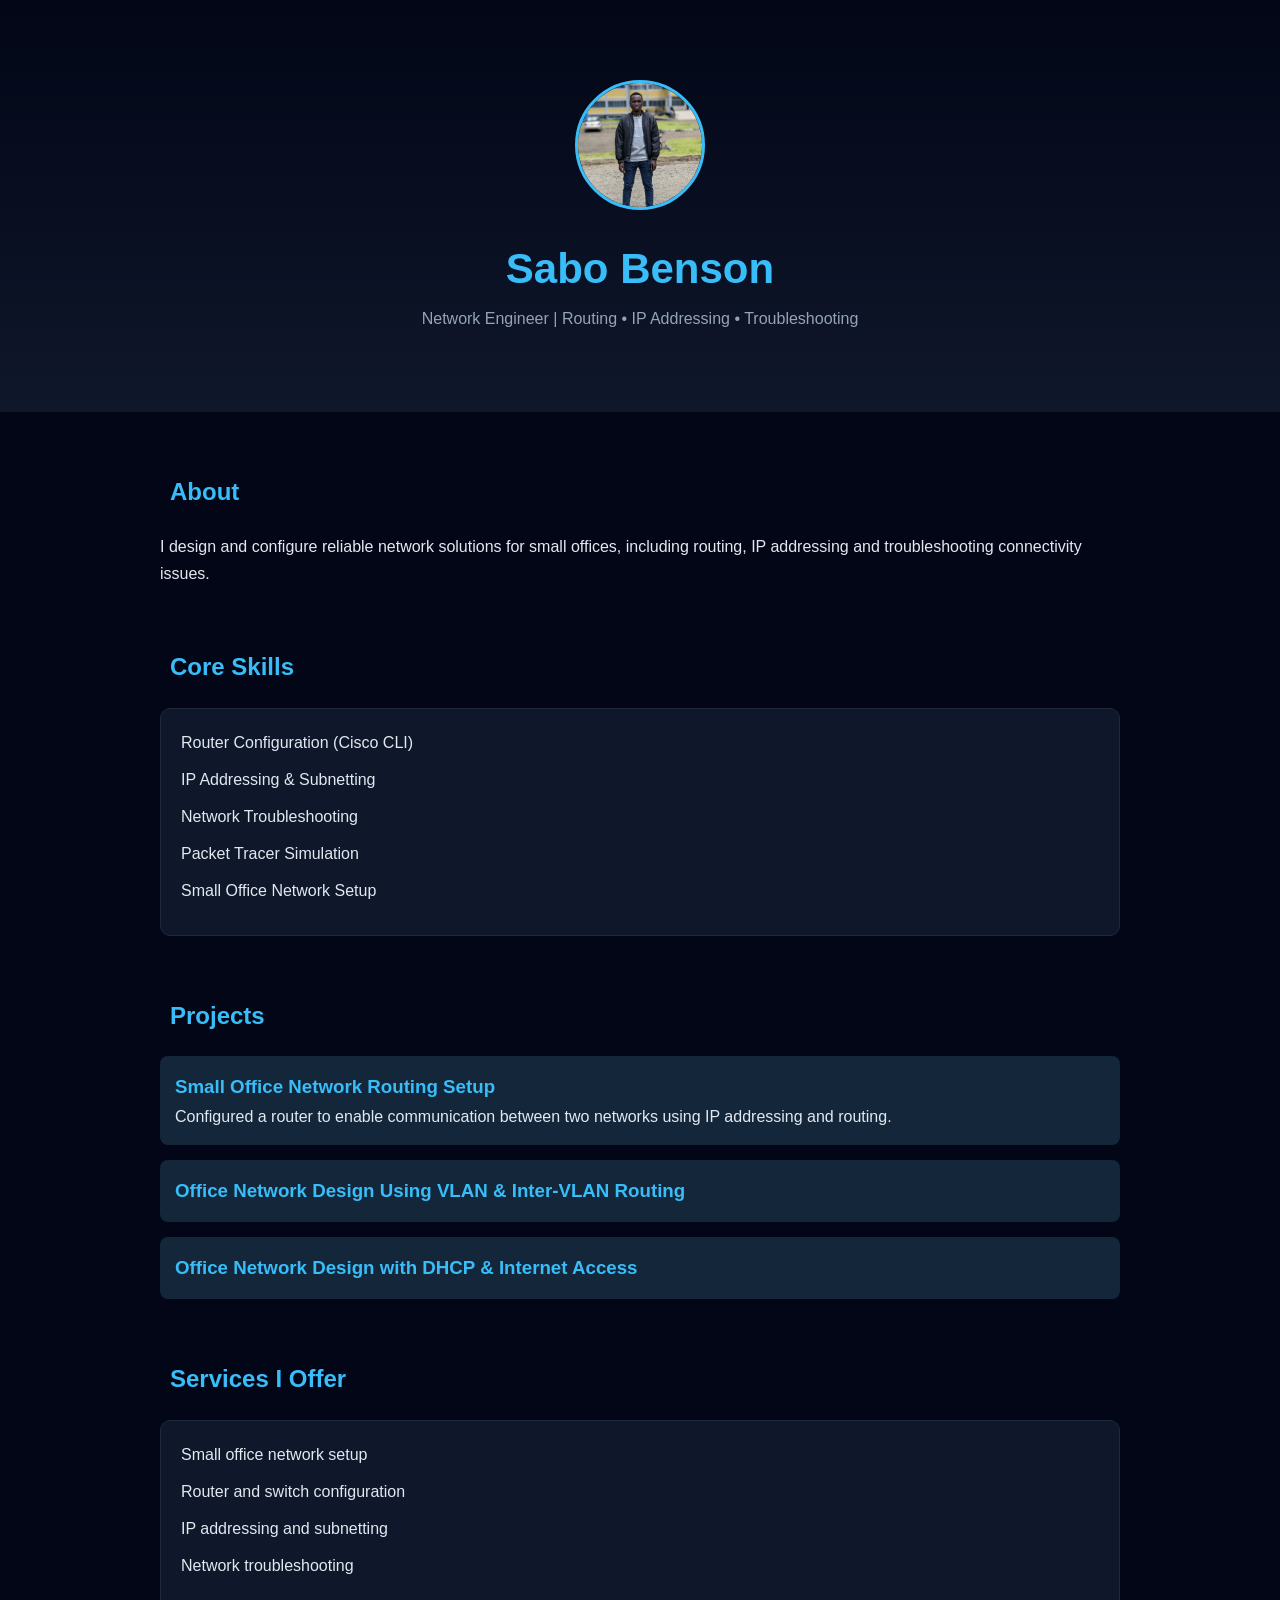
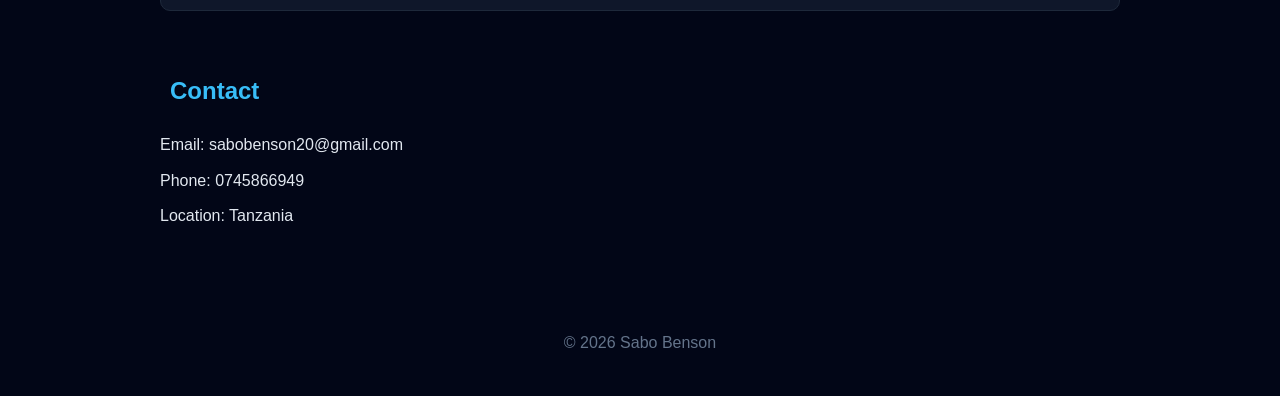
<file: index.html>
<!DOCTYPE html>
<html>
<head>
<meta charset="UTF-8">
<title>Sabo Benson | Network Engineer</title>

<style>

/* RESET */
*{
    margin:0;
    padding:0;
    box-sizing:border-box;
}

/* BODY */
body{
    font-family: 'Segoe UI', sans-serif;
    background:#020617;
    color:#e2e8f0;
    line-height:1.7;
}

/* HEADER */
header{
    text-align:center;
    padding:80px 20px;
    background:linear-gradient(to bottom, #020617, #0f172a);
}

header img{
    width:130px;
    height:130px;
    border-radius:50%;
    margin-bottom:15px;
    border:3px solid #38bdf8;
    object-fit:cover;
}

header h1{
    font-size:42px;
    color:#38bdf8;
}

header p{
    color:#94a3b8;
}

/* SECTION */
section{
    max-width:1000px;
    margin:60px auto;
    padding:0 20px;
}

h2{
    color:#38bdf8;
    margin-bottom:20px;
   /* border-left:4px solid #38bdf8; */
    padding-left:10px;
}

/* CARD */
.card{
    background:#0f172a;
    padding:20px;
    border-radius:10px;
    border:1px solid #1e293b;
    margin-top:15px;
    transition:0.3s;
}

.card:hover{
    transform:translateY(-5px);
}

/* LIST */
ul{
    list-style:none;
}

li{
    margin-bottom:10px;
}

/* LINKS */
a{
    color:#38bdf8;
    text-decoration:none;
    font-weight:bold;
}

a:hover{
    text-decoration:underline;
}

/* PROJECT CARD */
.project{
    background:#13263a;
    padding:15px;
    border-radius:8px;
    margin-top:15px;
}

/* CONTACT */
.contact p{
    margin-bottom:8px;
}

/* FOOTER */
footer{
    text-align:center;
    padding:40px;
    color:#64748b;
}

</style>

</head>

<body>

<header>

<!-- BADILISHA HII NA PIC YAKO -->
<img src="assets/images/profile.jpg" alt="Profile Image">

<h1>Sabo Benson</h1>
<p>Network Engineer | Routing • IP Addressing • Troubleshooting</p>

</header>

<section>
<h2>About</h2>
<p>
I design and configure reliable network solutions for small offices,
including routing, IP addressing and troubleshooting connectivity issues.
</p>
</section>

<section>
<h2>Core Skills</h2>

<div class="card">
<ul>
<li>Router Configuration (Cisco CLI)</li>
<li>IP Addressing & Subnetting</li>
<li>Network Troubleshooting</li>
<li>Packet Tracer Simulation</li>
<li>Small Office Network Setup</li>
</ul>
</div>

</section>

<section>
<h2>Projects</h2>

<div class="project">
<h3>
<a href="projects/routing-lab.html">
Small Office Network Routing Setup
</a>
</h3>
<p>
Configured a router to enable communication between two networks using IP addressing and routing.
</p>
</div>

<div class="project">
<h3>
<a href="projects/vlan-network.html">
Office Network Design Using VLAN & Inter-VLAN Routing
</a>
</h3>
</div>

<div class="project">
<h3>
<a href="projects/dhcp-network.html">
Office Network Design with DHCP & Internet Access
</a>
</h3>
</div>   
<!-- PROJECT MPYA UTAONGEZA HAPA BAADAE -->

</section>

<section>
<h2>Services I Offer</h2>

<div class="card">
<ul>
<li>Small office network setup</li>
<li>Router and switch configuration</li>
<li>IP addressing and subnetting</li>
<li>Network troubleshooting</li>
</ul>
</div>

</section>

<section class="contact">
<h2>Contact</h2>

<p>Email: sabobenson20@gmail.com</p>
<p>Phone: 0745866949</p>
<p>Location: Tanzania</p>

</section>

<footer>
<p>© 2026 Sabo Benson</p>
</footer>

</body>
</html>
</file>
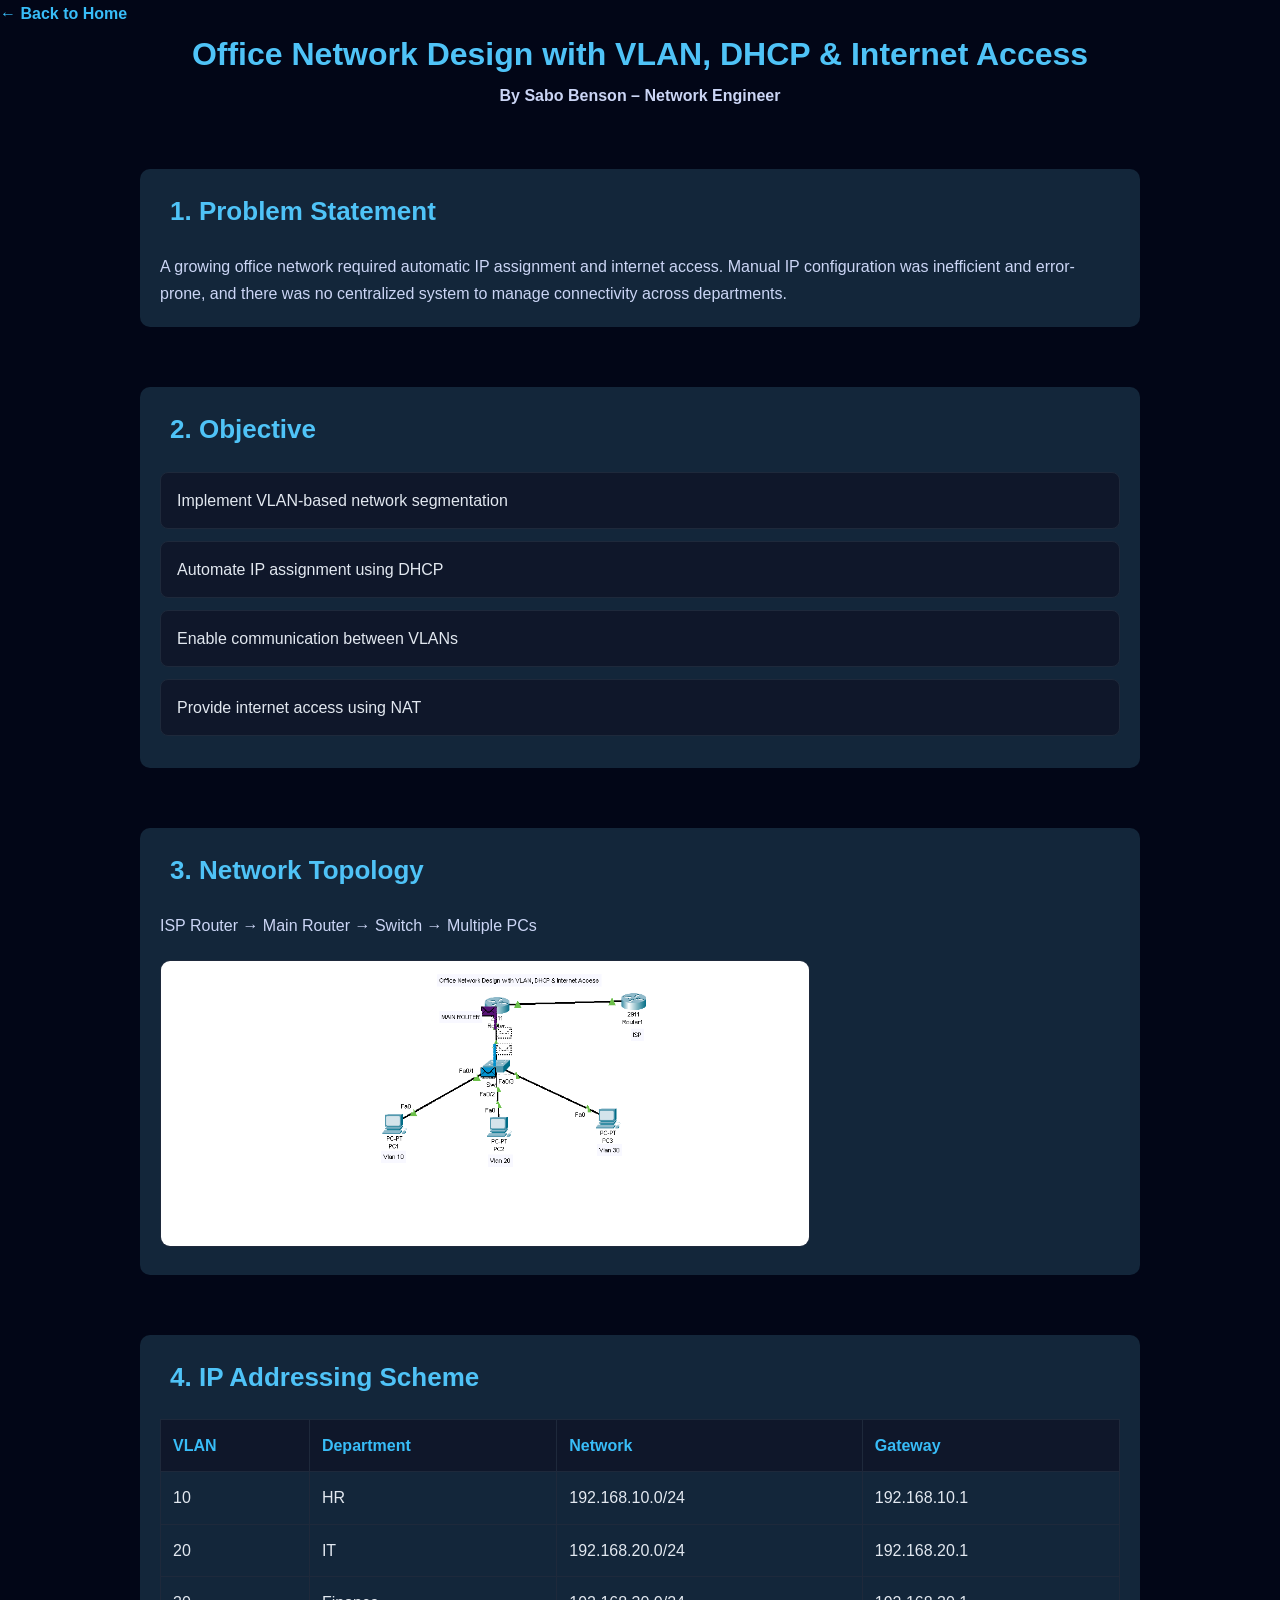
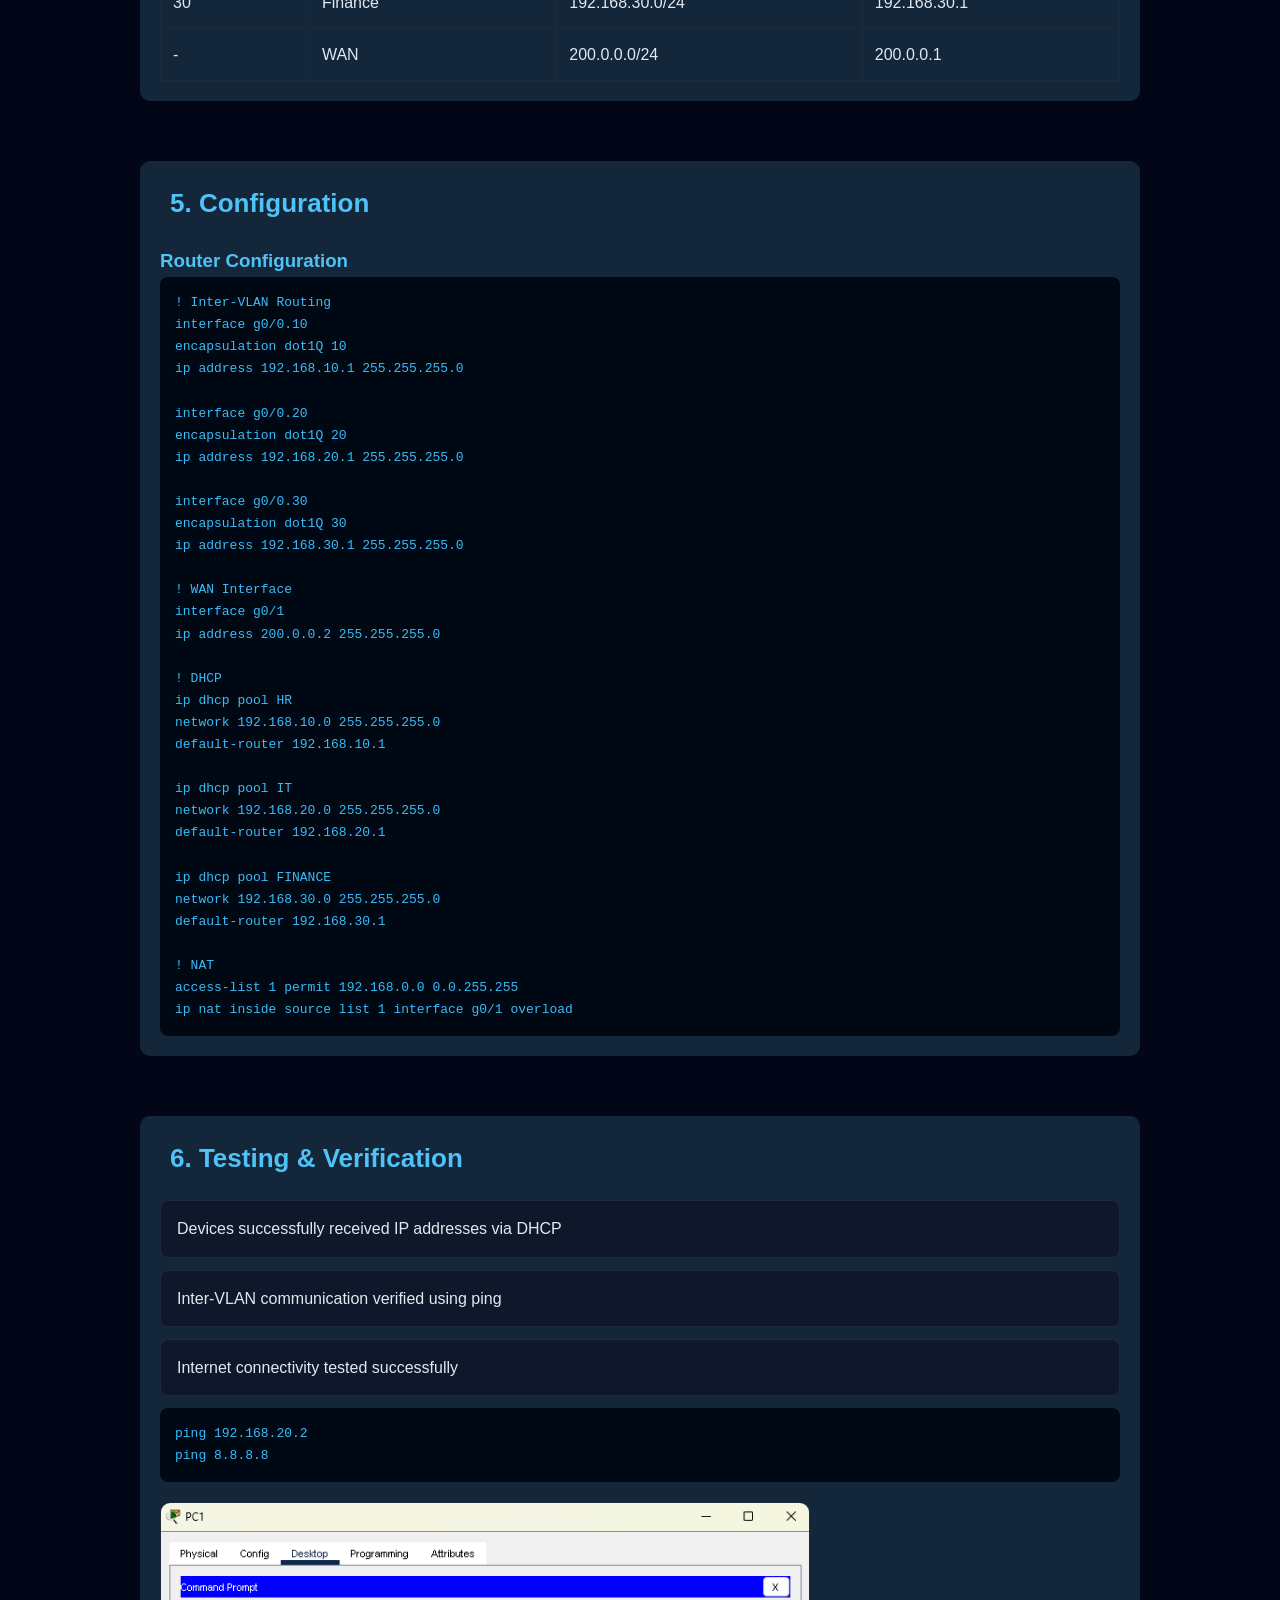
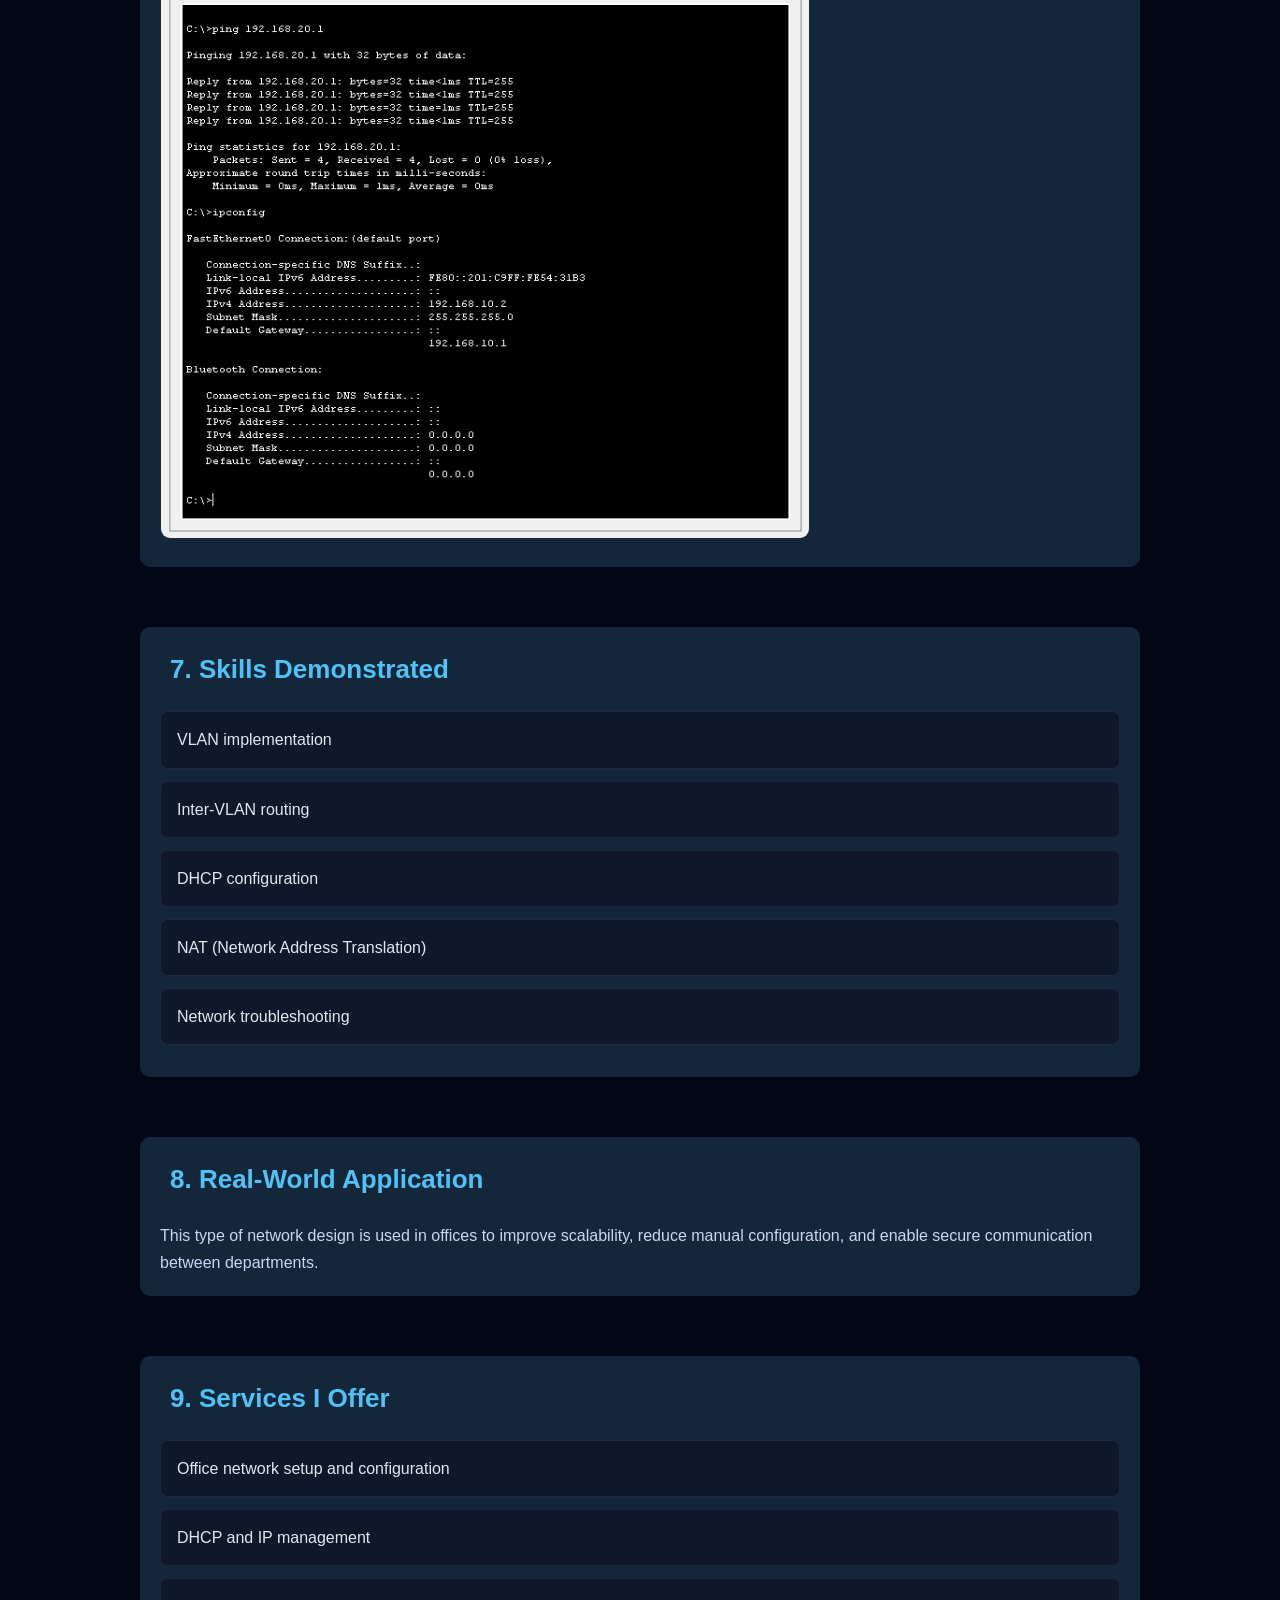
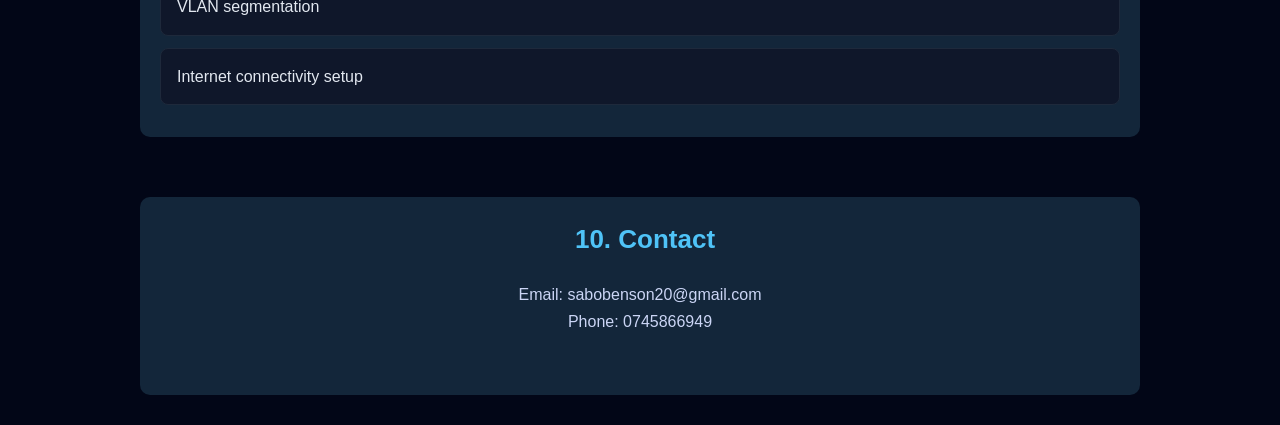
<file: projects/dhcp-network.html>
<!DOCTYPE html>
<html>
<head>
<meta charset="UTF-8">
<title>Office Network with DHCP & Internet | Sabo Benson</title>

<link rel="stylesheet" href="../style.css">

<style>
h1{
    text-align: center;
    color: #4fc3f7;
}
h2, h3 {
    color: #4fc3f7;
}

section {
    margin-bottom: 30px;
    padding: 20px;
    background: #13263a;
    border-radius: 10px;
}
</style>

</head>

<body>

<p><a href="../index.html">← Back to Home</a></p>

<h1>Office Network Design with VLAN, DHCP & Internet Access</h1>
<p style="text-align: center;"><strong>By Sabo Benson – Network Engineer</strong></p>

<section>
<h2>1. Problem Statement</h2>
<p>
A growing office network required automatic IP assignment and internet access.
Manual IP configuration was inefficient and error-prone, and there was no centralized
system to manage connectivity across departments.
</p>
</section>

<section>
<h2>2. Objective</h2>
<ul>
<li>Implement VLAN-based network segmentation</li>
<li>Automate IP assignment using DHCP</li>
<li>Enable communication between VLANs</li>
<li>Provide internet access using NAT</li>
</ul>
</section>

<section>
<h2>3. Network Topology</h2>

<p>
ISP Router → Main Router → Switch → Multiple PCs
</p>

<img src="../assets/diagrams/office-network.png" width="650">

</section>

<section>
<h2>4. IP Addressing Scheme</h2>

<table>
<tr>
<th>VLAN</th>
<th>Department</th>
<th>Network</th>
<th>Gateway</th>
</tr>

<tr>
<td>10</td>
<td>HR</td>
<td>192.168.10.0/24</td>
<td>192.168.10.1</td>
</tr>

<tr>
<td>20</td>
<td>IT</td>
<td>192.168.20.0/24</td>
<td>192.168.20.1</td>
</tr>

<tr>
<td>30</td>
<td>Finance</td>
<td>192.168.30.0/24</td>
<td>192.168.30.1</td>
</tr>

<tr>
<td>-</td>
<td>WAN</td>
<td>200.0.0.0/24</td>
<td>200.0.0.1</td>
</tr>

</table>

</section>

<section>
<h2>5. Configuration</h2>

<h3>Router Configuration</h3>

<pre>
! Inter-VLAN Routing
interface g0/0.10
encapsulation dot1Q 10
ip address 192.168.10.1 255.255.255.0

interface g0/0.20
encapsulation dot1Q 20
ip address 192.168.20.1 255.255.255.0

interface g0/0.30
encapsulation dot1Q 30
ip address 192.168.30.1 255.255.255.0

! WAN Interface
interface g0/1
ip address 200.0.0.2 255.255.255.0

! DHCP
ip dhcp pool HR
network 192.168.10.0 255.255.255.0
default-router 192.168.10.1

ip dhcp pool IT
network 192.168.20.0 255.255.255.0
default-router 192.168.20.1

ip dhcp pool FINANCE
network 192.168.30.0 255.255.255.0
default-router 192.168.30.1

! NAT
access-list 1 permit 192.168.0.0 0.0.255.255
ip nat inside source list 1 interface g0/1 overload
</pre>

</section>

<section>
<h2>6. Testing & Verification</h2>

<ul>
<li>Devices successfully received IP addresses via DHCP</li>
<li>Inter-VLAN communication verified using ping</li>
<li>Internet connectivity tested successfully</li>
</ul>

<pre>
ping 192.168.20.2
ping 8.8.8.8
</pre>

<img src="../assets/images/internet.png" width="650">

</section>

<section>
<h2>7. Skills Demonstrated</h2>

<ul>
<li>VLAN implementation</li>
<li>Inter-VLAN routing</li>
<li>DHCP configuration</li>
<li>NAT (Network Address Translation)</li>
<li>Network troubleshooting</li>
</ul>

</section>

<section>
<h2>8. Real-World Application</h2>
<p>
This type of network design is used in offices to improve scalability,
reduce manual configuration, and enable secure communication between departments.
</p>
</section>

<section>
<h2>9. Services I Offer</h2>

<ul>
<li>Office network setup and configuration</li>
<li>DHCP and IP management</li>
<li>VLAN segmentation</li>
<li>Internet connectivity setup</li>
</ul>

</section>

<section>
<h2>10. Contact</h2>

<p>Email: sabobenson20@gmail.com</p>
<p>Phone: 0745866949</p>

</section>

</body>
</html>
</file>
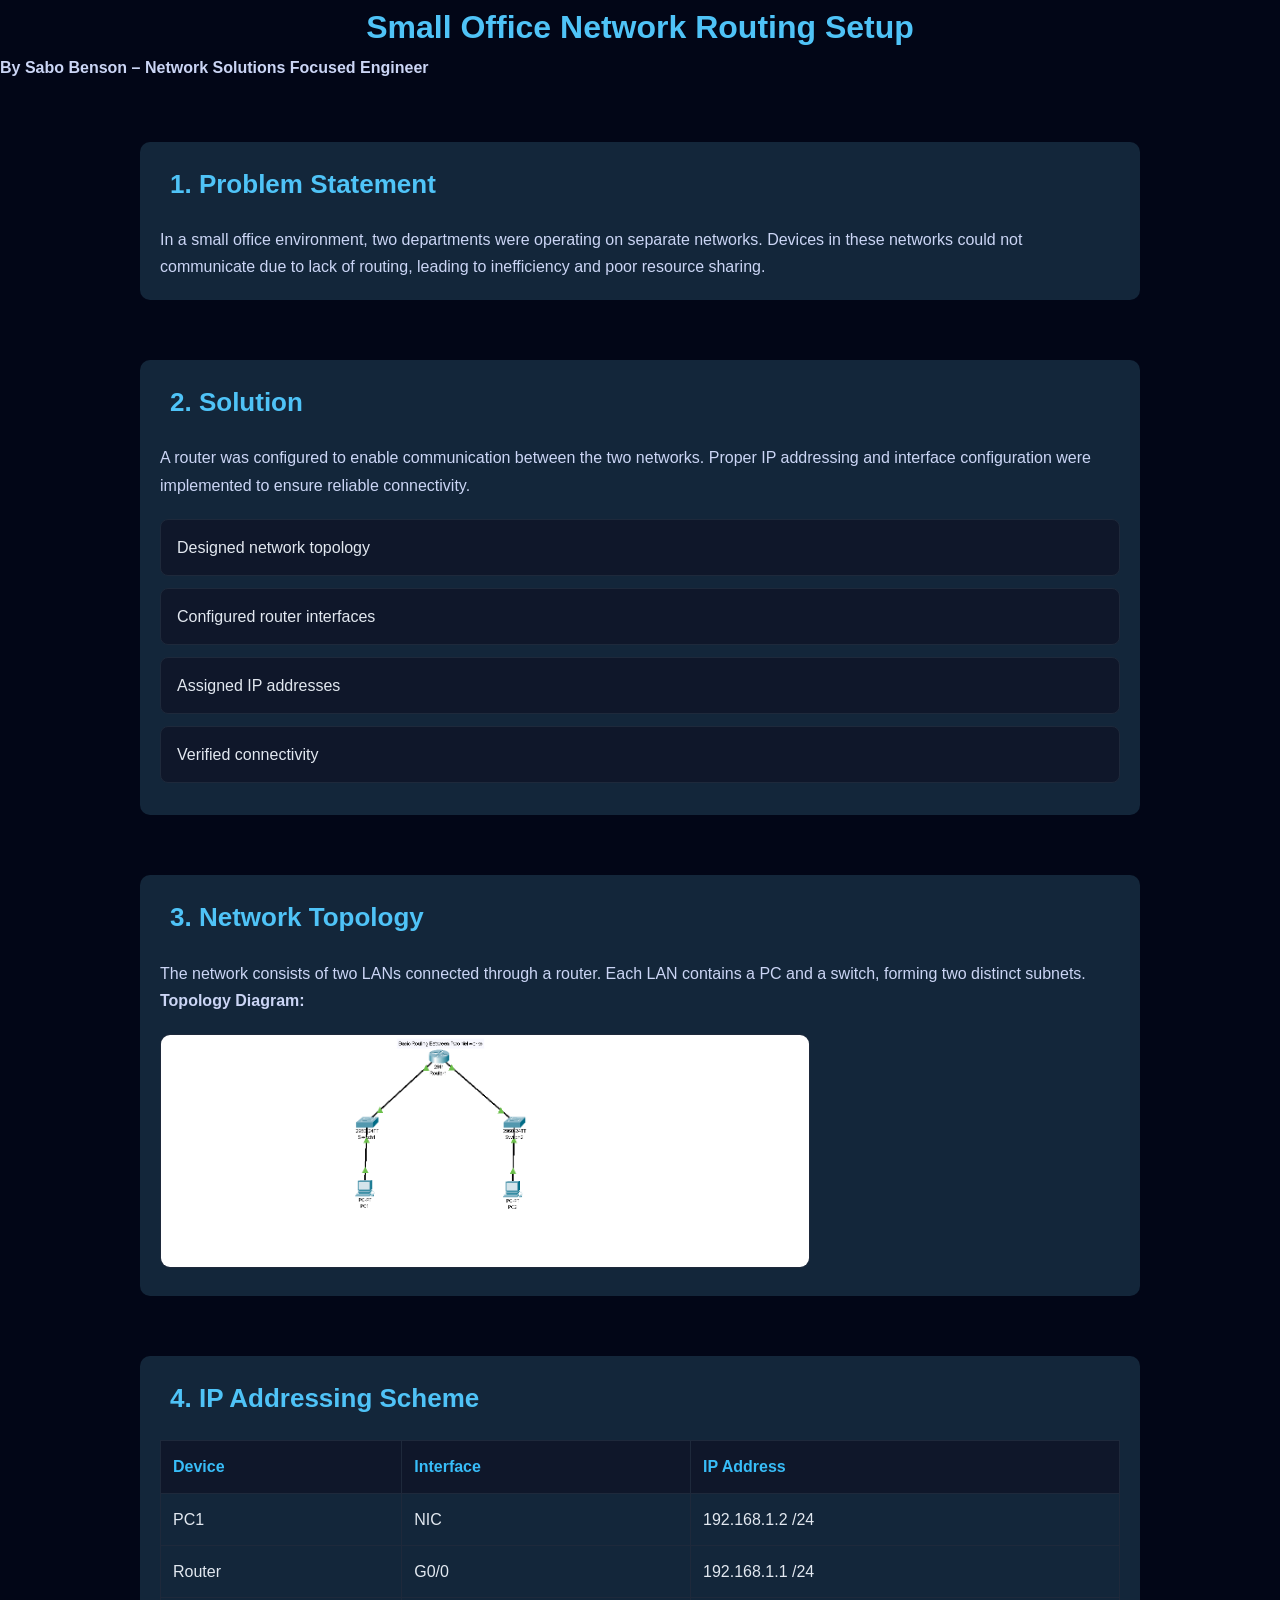
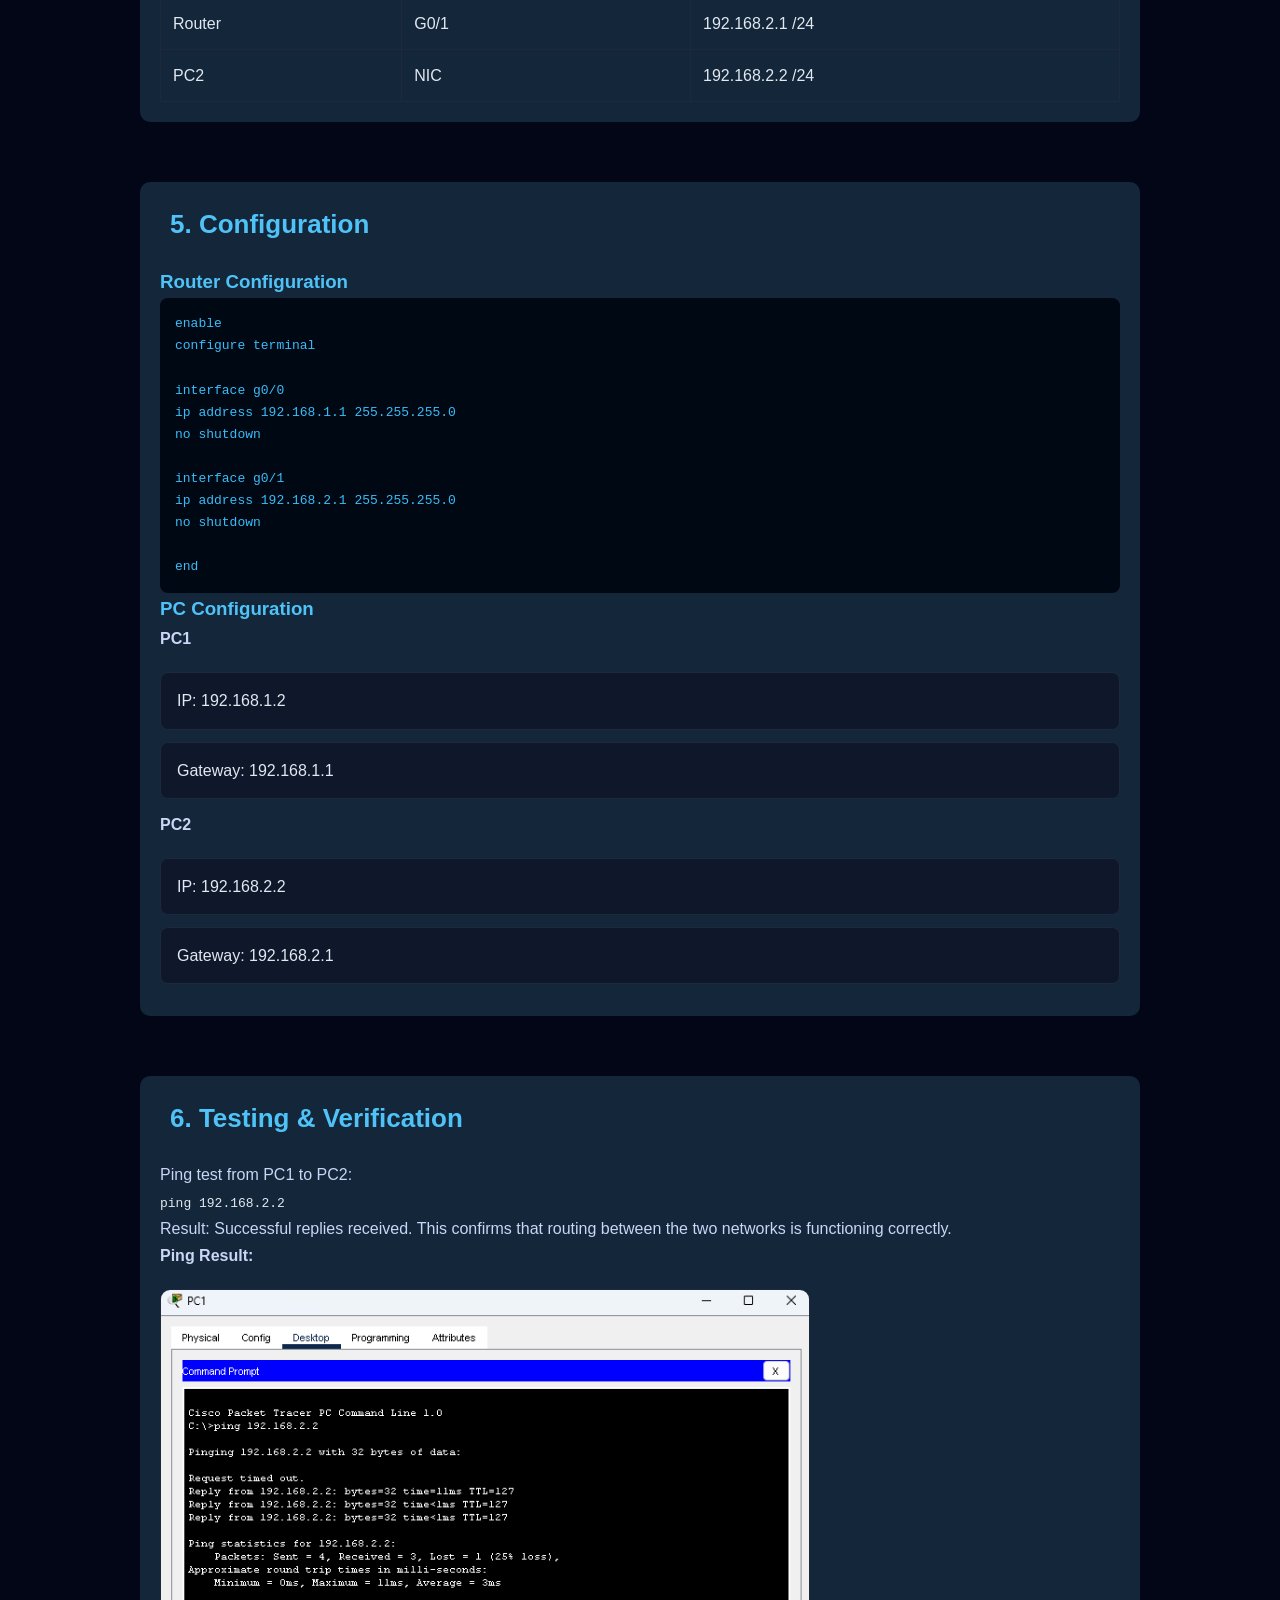
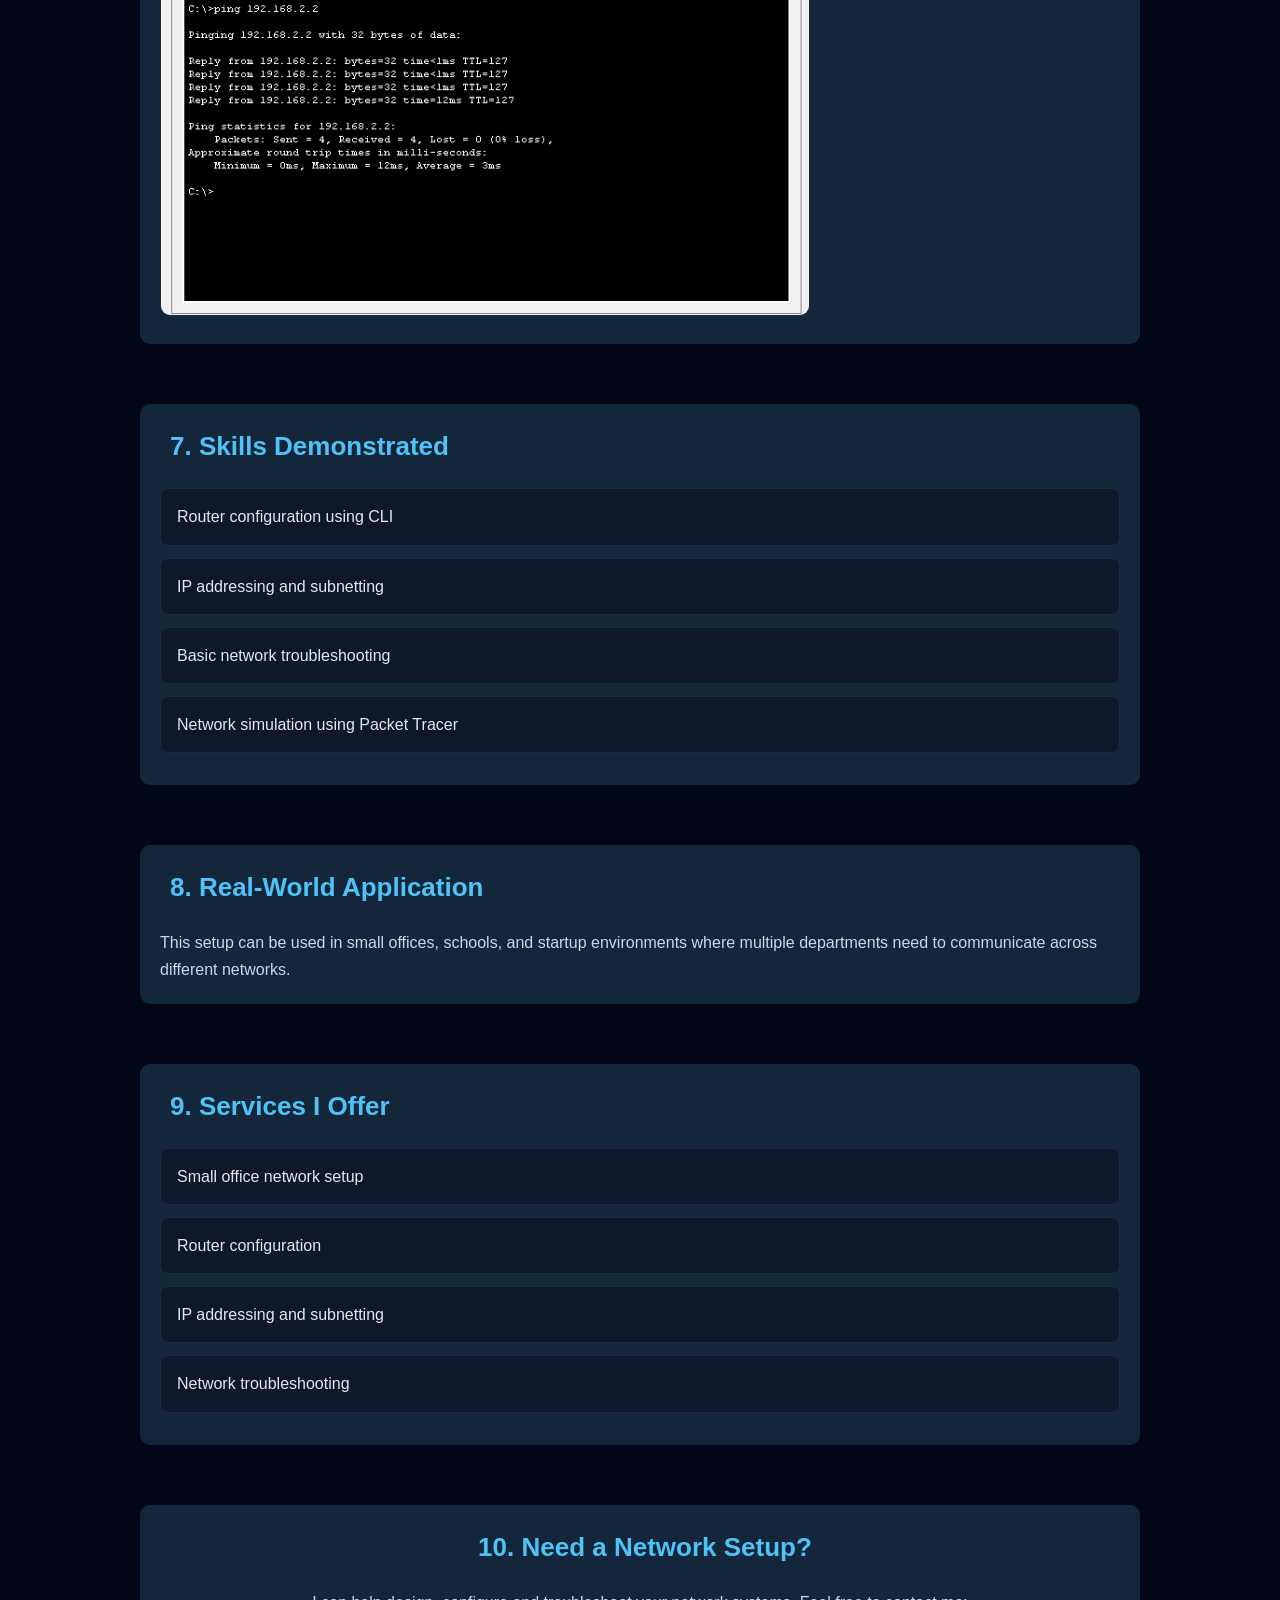
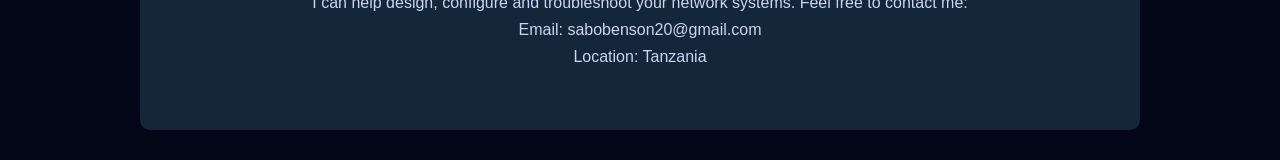
<file: projects/routing-lab.html>
<!DOCTYPE html>
<html>
<head>
<meta charset="UTF-8">
<title>Small Office Network Routing Setup | Sabo Benson</title>

<link rel="stylesheet" href="../style.css">
<style>
h1{
    text-align: center;
    color: #4fc3f7;
}
h2, h3 {
    color: #4fc3f7;
}
section {
    margin-bottom: 30px;
    padding: 20px;
    background: #13263a;
    border-radius: 10px;
}
</style>

</head>

<body>

<h1>Small Office Network Routing Setup</h1>
<p><strong>By Sabo Benson – Network Solutions Focused Engineer</strong></p>

<section>
<h2>1. Problem Statement</h2>
<p>
In a small office environment, two departments were operating on separate networks.
Devices in these networks could not communicate due to lack of routing, leading to
inefficiency and poor resource sharing.
</p>
</section>

<section>
<h2>2. Solution</h2>
<p>
A router was configured to enable communication between the two networks.
Proper IP addressing and interface configuration were implemented to ensure
reliable connectivity.
</p>

<ul>
<li>Designed network topology</li>
<li>Configured router interfaces</li>
<li>Assigned IP addresses</li>
<li>Verified connectivity</li>
</ul>
</section>

<section>
<h2>3. Network Topology</h2>
<p>
The network consists of two LANs connected through a router.
Each LAN contains a PC and a switch, forming two distinct subnets.
</p>

<p><strong>Topology Diagram:</strong></p>

<img src="../assets/diagrams/routing-topology.png" width="650">

</section>

</section>

<section>
<h2>4. IP Addressing Scheme</h2>

<table border="1" cellpadding="10">
<tr>
<th>Device</th>
<th>Interface</th>
<th>IP Address</th>
</tr>

<tr>
<td>PC1</td>
<td>NIC</td>
<td>192.168.1.2 /24</td>
</tr>

<tr>
<td>Router</td>
<td>G0/0</td>
<td>192.168.1.1 /24</td>
</tr>

<tr>
<td>Router</td>
<td>G0/1</td>
<td>192.168.2.1 /24</td>
</tr>

<tr>
<td>PC2</td>
<td>NIC</td>
<td>192.168.2.2 /24</td>
</tr>

</table>

</section>

<section>
<h2>5. Configuration</h2>

<h3>Router Configuration</h3>

<pre>
enable
configure terminal

interface g0/0
ip address 192.168.1.1 255.255.255.0
no shutdown

interface g0/1
ip address 192.168.2.1 255.255.255.0
no shutdown

end
</pre>

<h3>PC Configuration</h3>

<p><strong>PC1</strong></p>
<ul>
<li>IP: 192.168.1.2</li>
<li>Gateway: 192.168.1.1</li>
</ul>

<p><strong>PC2</strong></p>
<ul>
<li>IP: 192.168.2.2</li>
<li>Gateway: 192.168.2.1</li>
</ul>

</section>

<section>
<h2>6. Testing & Verification</h2>

<p>Ping test from PC1 to PC2:</p>

<code>
ping 192.168.2.2
</code>

<p>
Result: Successful replies received. This confirms that routing between
the two networks is functioning correctly.
</p>

<p><strong>Ping Result:</strong></p>

<img src="../assets/images/ping-test.png" width="650">

</section>

<section>
<h2>7. Skills Demonstrated</h2>

<ul>
<li>Router configuration using CLI</li>
<li>IP addressing and subnetting</li>
<li>Basic network troubleshooting</li>
<li>Network simulation using Packet Tracer</li>
</ul>

</section>

<section>
<h2>8. Real-World Application</h2>

<p>
This setup can be used in small offices, schools, and startup environments
where multiple departments need to communicate across different networks.
</p>

</section>

<section>
<h2>9. Services I Offer</h2>

<ul>
<li>Small office network setup</li>
<li>Router configuration</li>
<li>IP addressing and subnetting</li>
<li>Network troubleshooting</li>
</ul>

</section>

<section>
<h2>10. Need a Network Setup?</h2>

<p>
I can help design, configure and troubleshoot your network systems.
Feel free to contact me:
</p>

<p>Email: sabobenson20@gmail.com</p>
<p>Location: Tanzania</p>

</section>

</body>
</html>
</file>
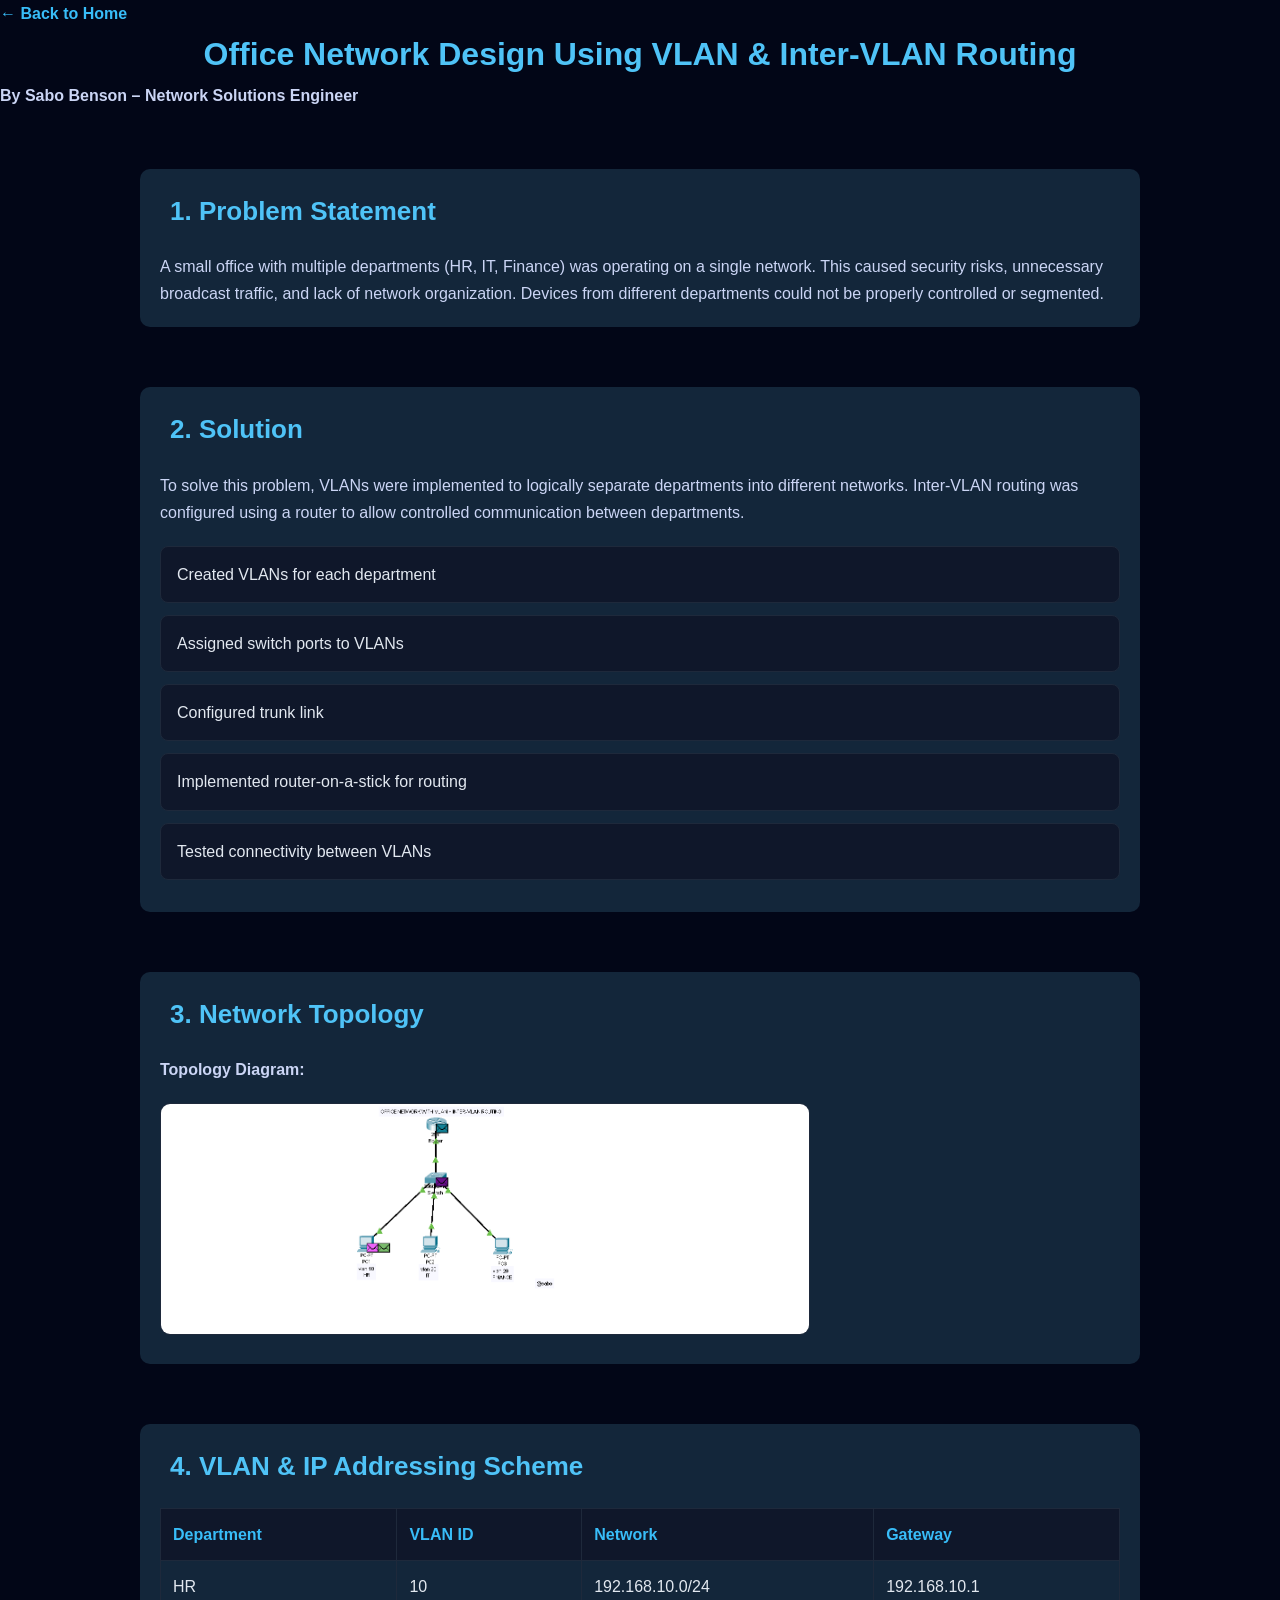
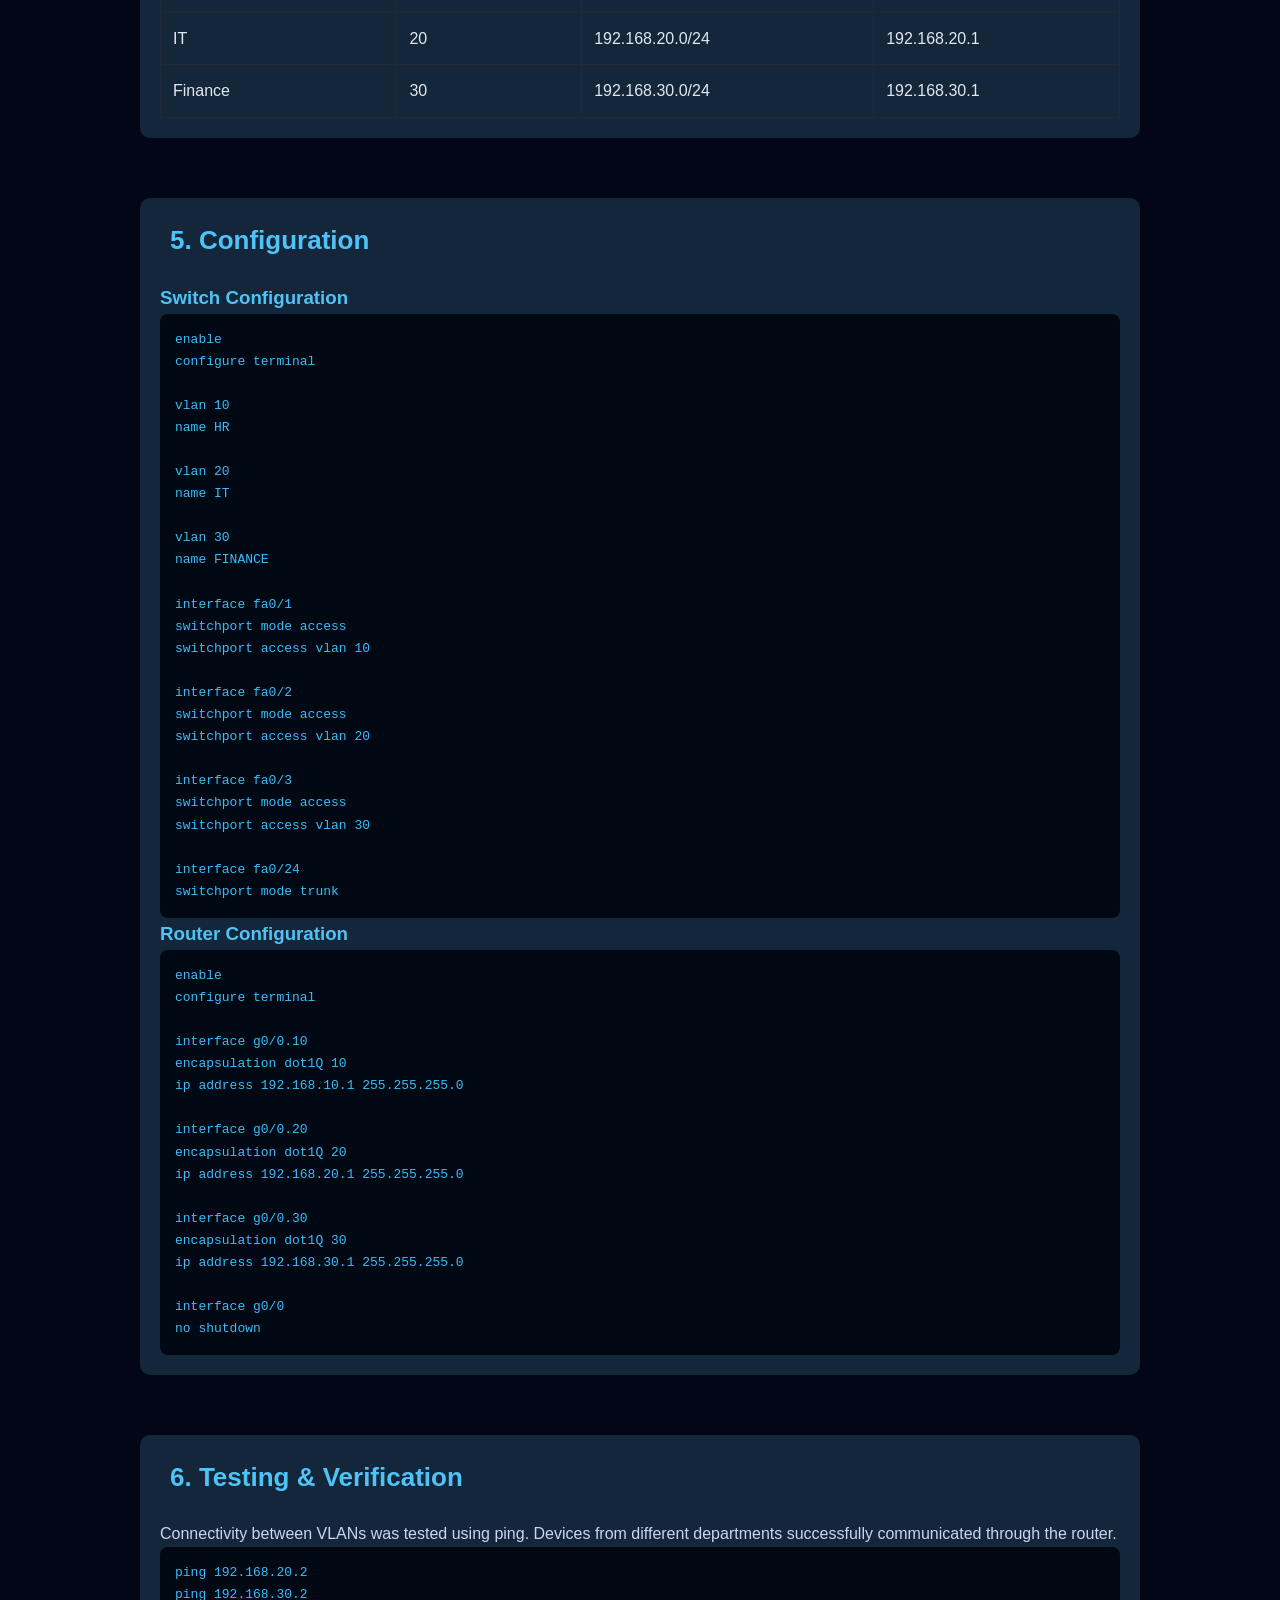
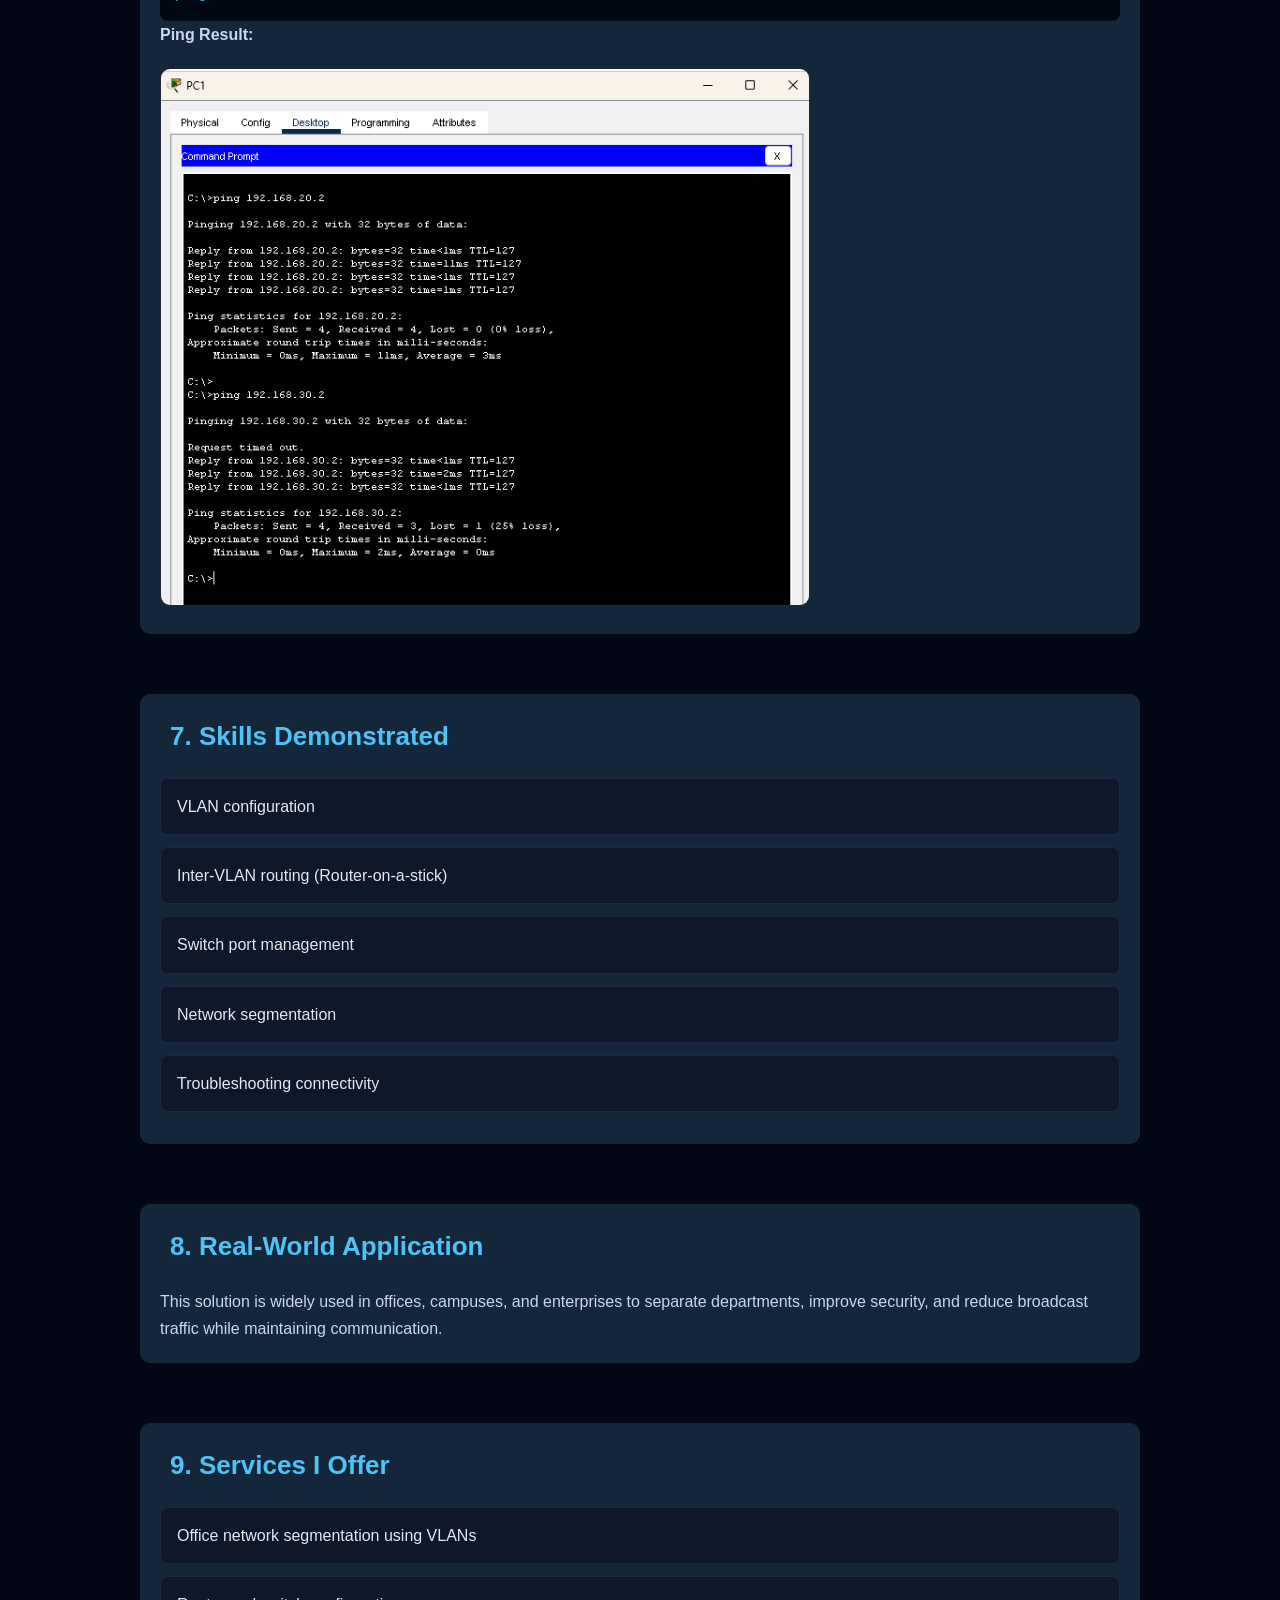
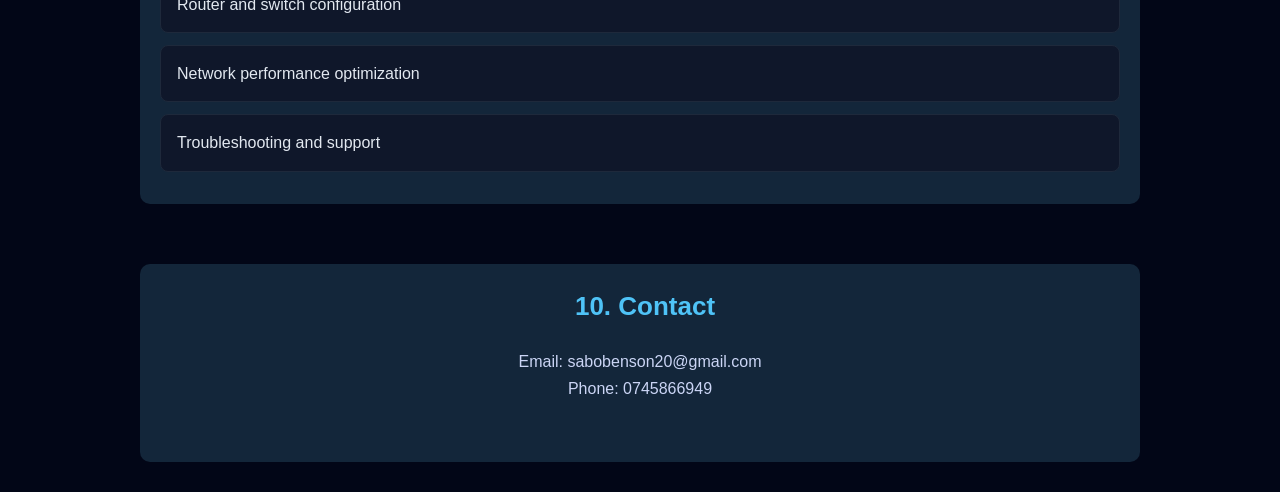
<file: projects/vlan-network.html>
<!DOCTYPE html>
<html>
<head>
<meta charset="UTF-8">
<title>Office Network with VLAN | Sabo Benson</title>

<link rel="stylesheet" href="../style.css">

<style>
h1{
    text-align: center;
    color: #4fc3f7;
}
h2, h3 {
    color: #4fc3f7;
}

section {
    margin-bottom: 30px;
    padding: 20px;
    background: #13263a;
    border-radius: 10px;
}
</style>

</head>

<body>

<p><a href="../index.html">← Back to Home</a></p>

<h1>Office Network Design Using VLAN & Inter-VLAN Routing</h1>
<p><strong>By Sabo Benson – Network Solutions Engineer</strong></p>

<section>
<h2>1. Problem Statement</h2>
<p>
A small office with multiple departments (HR, IT, Finance) was operating on a single network.
This caused security risks, unnecessary broadcast traffic, and lack of network organization.
Devices from different departments could not be properly controlled or segmented.
</p>
</section>

<section>
<h2>2. Solution</h2>
<p>
To solve this problem, VLANs were implemented to logically separate departments into different networks.
Inter-VLAN routing was configured using a router to allow controlled communication between departments.
</p>

<ul>
<li>Created VLANs for each department</li>
<li>Assigned switch ports to VLANs</li>
<li>Configured trunk link</li>
<li>Implemented router-on-a-stick for routing</li>
<li>Tested connectivity between VLANs</li>
</ul>

</section>

<section>
<h2>3. Network Topology</h2>

<p><strong>Topology Diagram:</strong></p>

<img src="../assets/diagrams/vlan-topology.png" width="650">

</section>

<section>
<h2>4. VLAN & IP Addressing Scheme</h2>

<table>
<tr>
<th>Department</th>
<th>VLAN ID</th>
<th>Network</th>
<th>Gateway</th>
</tr>

<tr>
<td>HR</td>
<td>10</td>
<td>192.168.10.0/24</td>
<td>192.168.10.1</td>
</tr>

<tr>
<td>IT</td>
<td>20</td>
<td>192.168.20.0/24</td>
<td>192.168.20.1</td>
</tr>

<tr>
<td>Finance</td>
<td>30</td>
<td>192.168.30.0/24</td>
<td>192.168.30.1</td>
</tr>

</table>

</section>

<section>
<h2>5. Configuration</h2>

<h3>Switch Configuration</h3>

<pre>
enable
configure terminal

vlan 10
name HR

vlan 20
name IT

vlan 30
name FINANCE

interface fa0/1
switchport mode access
switchport access vlan 10

interface fa0/2
switchport mode access
switchport access vlan 20

interface fa0/3
switchport mode access
switchport access vlan 30

interface fa0/24
switchport mode trunk
</pre>

<h3>Router Configuration</h3>

<pre>
enable
configure terminal

interface g0/0.10
encapsulation dot1Q 10
ip address 192.168.10.1 255.255.255.0

interface g0/0.20
encapsulation dot1Q 20
ip address 192.168.20.1 255.255.255.0

interface g0/0.30
encapsulation dot1Q 30
ip address 192.168.30.1 255.255.255.0

interface g0/0
no shutdown
</pre>

</section>

<section>
<h2>6. Testing & Verification</h2>

<p>
Connectivity between VLANs was tested using ping.
Devices from different departments successfully communicated through the router.
</p>

<pre>
ping 192.168.20.2
ping 192.168.30.2
</pre>

<p><strong>Ping Result:</strong></p>

<img src="../assets/images/vlan-ping.png" width="650">

</section>

<section>
<h2>7. Skills Demonstrated</h2>

<ul>
<li>VLAN configuration</li>
<li>Inter-VLAN routing (Router-on-a-stick)</li>
<li>Switch port management</li>
<li>Network segmentation</li>
<li>Troubleshooting connectivity</li>
</ul>

</section>

<section>
<h2>8. Real-World Application</h2>

<p>
This solution is widely used in offices, campuses, and enterprises to separate departments,
improve security, and reduce broadcast traffic while maintaining communication.
</p>

</section>

<section>
<h2>9. Services I Offer</h2>

<ul>
<li>Office network segmentation using VLANs</li>
<li>Router and switch configuration</li>
<li>Network performance optimization</li>
<li>Troubleshooting and support</li>
</ul>

</section>

<section>
<h2>10. Contact</h2>

<p>Email: sabobenson20@gmail.com</p>
<p>Phone: 0745866949</p>

</section>

</body>
</html>
</file>
<file: style.css>
/* RESET */
*{
    margin:0;
    padding:0;
    box-sizing:border-box;
}

/* BODY */
body{
    font-family: 'Segoe UI', Tahoma, sans-serif;
    background: #020617;
    color: #e2e8f0;
    line-height: 1.7;
}

/* HEADER */
header{
    text-align: center;
    padding: 100px 20px;
    background: linear-gradient(to bottom, #020617, #0f172a);
}

header h1{
    font-size: 48px;
    color: #38bdf8;
    margin-bottom: 10px;
    letter-spacing: 1px;
}

header p{
    font-size: 18px;
    color: #94a3b8;
}

/* SECTIONS */
section{
    max-width: 1000px;
    margin: 60px auto;
    padding: 0 20px;
}

/* SECTION TITLES */
h2{
    font-size: 26px;
    color: #38bdf8;
    margin-bottom: 20px;
    /* border-left: 4px solid #38bdf8; */
    padding-left: 10px;
}

/* TEXT */
p{
    font-size: 16px;
    color: #cbd5f5;
}

/* SKILLS LIST */
ul{
    list-style: none;
    margin-top: 20px;
}

li{
    background: #0f172a;
    margin-bottom: 12px;
    padding: 14px 16px;
    border-radius: 8px;
    border: 1px solid #1e293b;
    transition: 0.3s;
}

li:hover{
    background: #1e293b;
    transform: translateX(5px);
}

/* LINKS */
a{
    color: #38bdf8;
    text-decoration: none;
    font-weight: bold;
}

a:hover{
    text-decoration: underline;
}

/* PROJECTS SECTION */
section ul li a{
    display: block;
}

/* TABLE (for reports) */
table{
    width: 100%;
    border-collapse: collapse;
    margin-top: 20px;
}

th, td{
    border: 1px solid #1e293b;
    padding: 12px;
    text-align: left;
}

th{
    background: #0f172a;
    color: #38bdf8;
}

/* CODE BLOCK */
pre{
    background: #000814;
    padding: 15px;
    border-radius: 8px;
    overflow-x: auto;
    color: #38bdf8;
}

/* IMAGES */
img{
    margin-top: 20px;
    border-radius: 10px;
    max-width: 100%;
    border: 1px solid #1e293b;
}

/* CONTACT */
section:last-child{
    text-align: center;
    padding-bottom: 60px;
}
</file>
